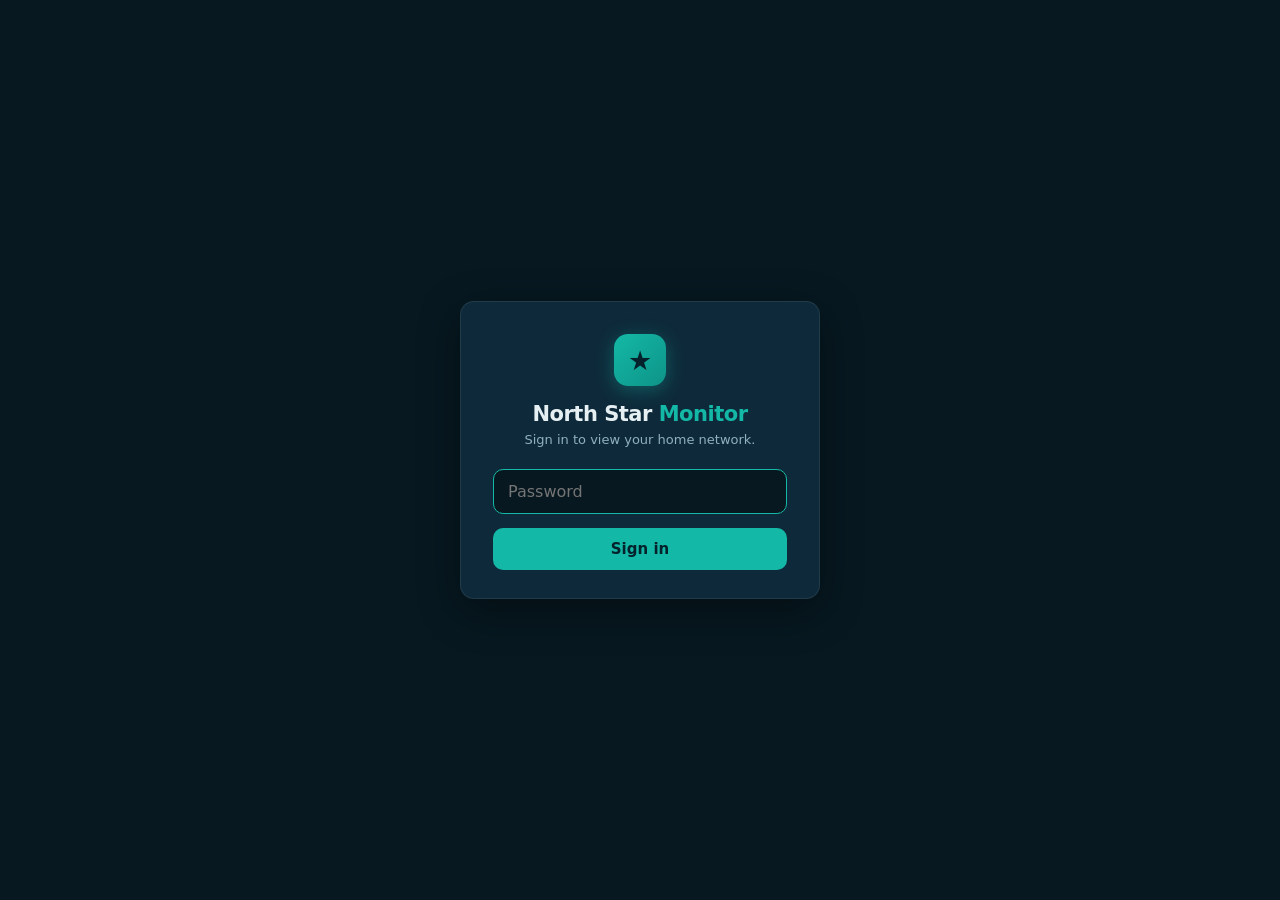
<file: network-monitor/static/login.html>
<!DOCTYPE html>
<html lang="en">
<head>
<meta charset="utf-8">
<meta name="viewport" content="width=device-width, initial-scale=1">
<title>Sign in — North Star Monitor</title>
<style>
  :root {
    --bg: #071820;
    --card: #0e2a3a;
    --border: rgba(255, 255, 255, 0.08);
    --teal: #14b8a6;
    --text: #e6f0f3;
    --muted: #8fb0bd;
    --bad: #f87171;
  }
  * { box-sizing: border-box; margin: 0; padding: 0; }
  body {
    background: var(--bg);
    color: var(--text);
    font-family: 'Inter', system-ui, -apple-system, 'Segoe UI', sans-serif;
    min-height: 100vh;
    display: flex; align-items: center; justify-content: center;
    padding: 20px;
  }
  .card {
    background: var(--card);
    border: 1px solid var(--border);
    border-radius: 14px;
    padding: 32px 32px 28px;
    width: 100%; max-width: 360px;
    text-align: center;
    box-shadow: 0 12px 40px rgba(0, 0, 0, 0.4);
  }
  .logo {
    width: 52px; height: 52px; border-radius: 14px; margin: 0 auto 16px;
    background: linear-gradient(135deg, var(--teal), #0d9488);
    display: flex; align-items: center; justify-content: center;
    font-size: 27px; font-weight: 800; color: #04222b;
    box-shadow: 0 4px 18px rgba(20, 184, 166, 0.35);
  }
  h1 { font-size: 21px; font-weight: 800; letter-spacing: -0.5px; }
  h1 span { color: var(--teal); }
  p { color: var(--muted); font-size: 13px; margin: 6px 0 22px; }
  input {
    width: 100%; padding: 12px 14px; font-size: 16px; font-family: inherit;
    color: var(--text); background: #071820; border: 1px solid var(--border);
    border-radius: 10px; outline: none;
  }
  input:focus { border-color: var(--teal); }
  button {
    width: 100%; margin-top: 14px; padding: 12px; font-family: inherit;
    font-size: 15px; font-weight: 700; cursor: pointer; border: none;
    background: var(--teal); color: #04222b; border-radius: 10px;
    transition: filter 0.15s;
  }
  button:hover { filter: brightness(1.1); }
  button:disabled { opacity: 0.55; cursor: wait; }
  #error {
    display: none; margin-top: 14px; font-size: 13.5px; font-weight: 600;
    color: var(--bad); min-height: 18px;
  }

  /* Small phones: tighter card padding; the input stays 16px so iOS
     doesn't auto-zoom on focus, and the button is already full-width. */
  @media (max-width: 400px) {
    body { padding: 16px; }
    .card { padding: 24px 20px; }
  }
</style>
</head>
<body>
  <div class="card">
    <div class="logo">&#9733;</div>
    <h1>North Star <span>Monitor</span></h1>
    <p>Sign in to view your home network.</p>
    <form id="login-form">
      <input type="password" id="password" placeholder="Password"
             autocomplete="current-password" autofocus>
      <button type="submit" id="submit">Sign in</button>
      <div id="error"></div>
    </form>
  </div>

<script>
'use strict';
const form = document.getElementById('login-form');
const password = document.getElementById('password');
const submit = document.getElementById('submit');
const error = document.getElementById('error');

function showError(msg) {
  error.textContent = msg;
  error.style.display = 'block';
}

form.addEventListener('submit', async (e) => {
  e.preventDefault();
  error.style.display = 'none';
  submit.disabled = true;
  submit.textContent = 'Signing in…';
  try {
    const r = await fetch('/api/login', {
      method: 'POST',
      headers: { 'Content-Type': 'application/json' },
      body: JSON.stringify({ password: password.value }),
    });
    if (r.ok) {
      window.location.href = '/';
      return;
    }
    if (r.status === 401) showError('Wrong password');
    else if (r.status === 429) showError('Too many failed logins — try again in a few minutes');
    else showError('Something went wrong — try again');
  } catch (err) {
    showError('Could not reach the server');
  }
  submit.disabled = false;
  submit.textContent = 'Sign in';
  password.value = '';
  password.focus();
});
</script>
</body>
</html>
</file>
